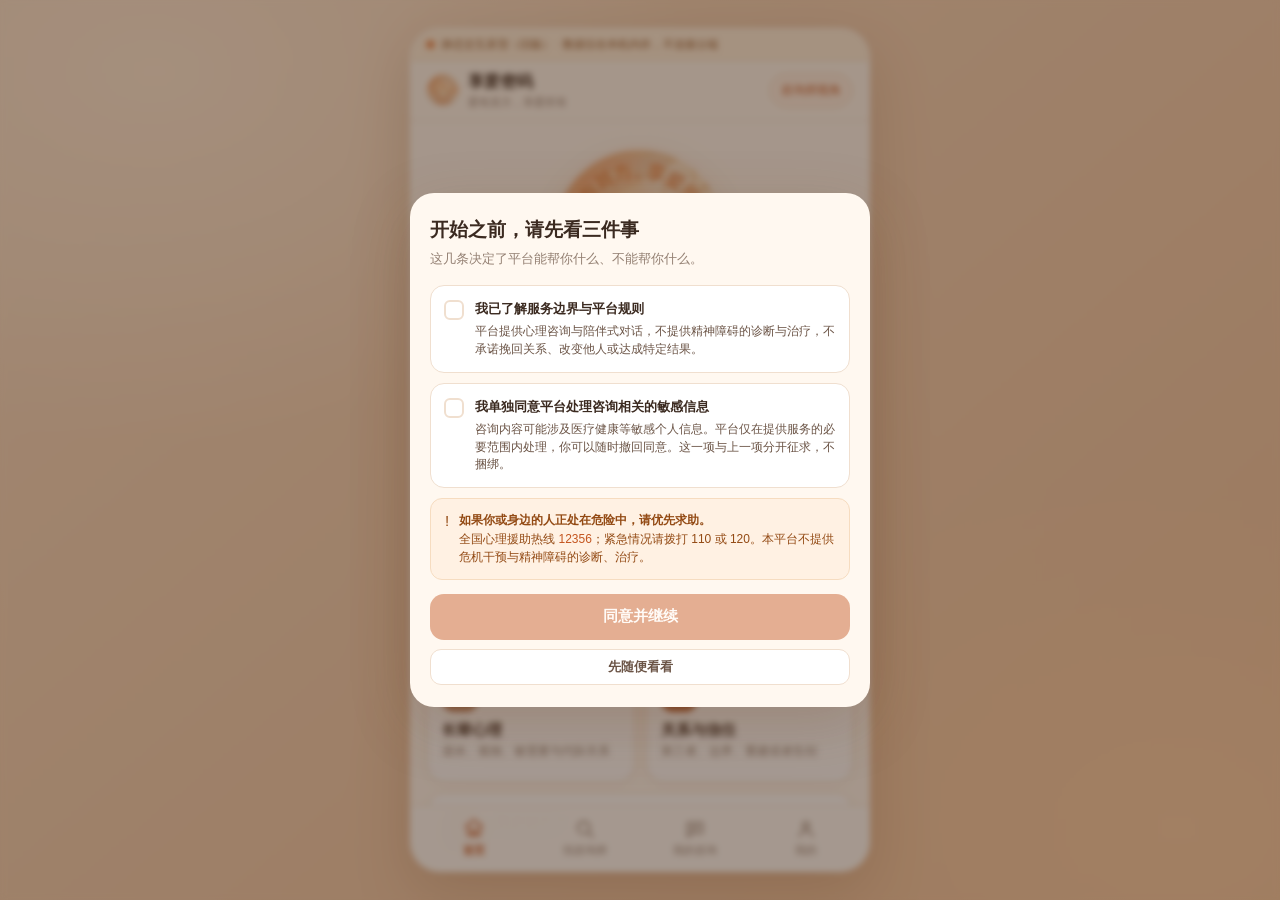
<file: prototype.html>
<!doctype html>
<html lang="zh-CN">
<head>
<meta charset="utf-8">
<meta name="viewport" content="width=device-width, initial-scale=1, viewport-fit=cover">
<title>享爱密码 · 静态交互原型（旧版）</title>
<meta name="theme-color" content="#F8D8B8">
<link rel="manifest" href="manifest.webmanifest">
<link rel="icon" type="image/png" href="assets/icon-192.png">
<link rel="stylesheet" href="app.css">
</head>
<body>
  <div class="stage">
    <div class="device" id="device">
      <div class="demo-ribbon" id="demoRibbon">
        <span class="demo-dot"></span>
        <span>静态交互原型（旧版） · 数据仅在本机内存，不连接云端</span>
      </div>
      <header class="app-header" id="appHeader"></header>
      <main class="app-main" id="appMain" tabindex="-1"></main>
      <nav class="tabbar" id="tabbar" aria-label="主导航"></nav>
      <button class="install-fab" id="installFab" hidden type="button">
        <span class="install-icon">↓</span> 安装到主屏幕
      </button>
    </div>
  </div>
  <div class="modal-root" id="modalRoot"></div>
  <div class="toast" id="toast" role="status" aria-live="polite"></div>
  <script src="app.js"></script>
</body>
</html>
</file>
<file: app.css>
/* 享爱密码 · 视觉系统
   浅底深字：奶油白 / 暖橙 / 玫瑰金，文字统一深棕。
   Logo 主色取样：深橙 #C4551F，浅橙 #F8D8B8，金线 #D9B27C。 */

:root {
  --brand: #C4551F;
  --brand-strong: #A9430F;
  --brand-soft: #E4793A;
  --gold: #D2A96F;
  --peach: #F8D8B8;
  --peach-light: #FDEDDD;
  --cream: #FFF8F0;
  --paper: #FFFFFF;
  --ink: #3B2A20;
  --ink-2: #6B5446;
  --muted: #948073;
  --line: #F0DFCF;
  --ok: #2F7D5B;
  --warn-bg: #FFF1E3;
  --warn-ink: #934A14;
  --shadow-s: 0 2px 10px rgba(146, 88, 42, .08);
  --shadow-m: 0 8px 28px rgba(146, 88, 42, .13);
  --shadow-l: 0 18px 60px rgba(120, 68, 30, .22);
  --r-s: 12px;
  --r-m: 18px;
  --r-l: 26px;
  --font: -apple-system, BlinkMacSystemFont, "PingFang SC", "Hiragino Sans GB",
          "Microsoft YaHei", "Noto Sans CJK SC", "Source Han Sans SC", sans-serif;
}

* { box-sizing: border-box; -webkit-tap-highlight-color: transparent; }

html, body { margin: 0; padding: 0; }

body {
  font-family: var(--font);
  color: var(--ink);
  background: #F3D5BB;
  -webkit-font-smoothing: antialiased;
  line-height: 1.6;
}

button, input, textarea, select { font: inherit; color: inherit; }
button { cursor: pointer; border: 0; background: none; }
a { color: var(--brand); text-decoration: none; }
img { display: block; max-width: 100%; }

.stage {
  min-height: 100vh;
  min-height: 100dvh;
  display: flex;
  align-items: center;
  justify-content: center;
  padding: 0;
  background:
    radial-gradient(900px 620px at 12% 8%, #FFEBD6 0%, transparent 60%),
    radial-gradient(760px 560px at 92% 92%, #F9CFA6 0%, transparent 62%),
    linear-gradient(140deg, #F7DEC5 0%, #EFC29C 100%);
}

.device {
  position: relative;
  width: 100%;
  max-width: 460px;
  height: 100vh;
  height: 100dvh;
  display: flex;
  flex-direction: column;
  background: var(--cream);
  overflow: hidden;
}

@media (min-width: 560px) {
  .stage { padding: 28px; }
  .device {
    height: min(880px, calc(100dvh - 56px));
    min-height: 620px;
    border-radius: 30px;
    box-shadow: var(--shadow-l);
    border: 1px solid rgba(255,255,255,.7);
  }
}

/* ---------- 演示标识 ---------- */
.demo-ribbon {
  flex: none;
  display: flex;
  align-items: center;
  gap: 8px;
  padding: 8px 16px;
  padding-top: max(8px, env(safe-area-inset-top));
  background: #FFF0DC;
  color: #8A4A18;
  font-size: 11px;
  letter-spacing: .01em;
  border-bottom: 1px solid #F6DFC2;
  line-height: 1.35;
}
.demo-dot {
  width: 7px; height: 7px; flex: none;
  border-radius: 50%;
  background: var(--brand-soft);
  box-shadow: 0 0 0 3px rgba(228,121,58,.18);
}

/* ---------- 顶栏 ---------- */
.app-header {
  flex: none;
  min-height: 56px;
  display: flex;
  align-items: center;
  gap: 10px;
  padding: 8px 16px;
  background: rgba(255, 248, 240, .94);
  backdrop-filter: saturate(1.6) blur(12px);
  border-bottom: 1px solid var(--line);
  z-index: 5;
}
.hd-back {
  width: 34px; height: 34px; flex: none;
  border-radius: 50%;
  display: grid; place-items: center;
  font-size: 20px; color: var(--ink-2);
  background: #FFF1E4;
}
.hd-back:hover { background: #FBE2CB; }
.hd-brand { display: flex; align-items: center; gap: 9px; min-width: 0; }
.hd-brand img { width: 32px; height: 32px; border-radius: 50%; }
.hd-title { font-size: 16px; font-weight: 700; letter-spacing: .02em; white-space: nowrap; }
.hd-sub { font-size: 11px; color: var(--muted); white-space: nowrap; overflow: hidden; text-overflow: ellipsis; }
.hd-spacer { flex: 1; }
.hd-action {
  flex: none;
  font-size: 12px;
  color: var(--brand);
  padding: 7px 11px;
  border-radius: 999px;
  background: #FFF0E3;
  border: 1px solid #F7D9BE;
  white-space: nowrap;
}
.hd-action:hover { background: #FBE2CB; }

/* ---------- 主内容 ---------- */
.app-main {
  flex: 1;
  min-height: 0;
  overflow-y: auto;
  overscroll-behavior: contain;
  -webkit-overflow-scrolling: touch;
  padding: 18px 16px calc(140px + env(safe-area-inset-bottom));
  scroll-behavior: smooth;
}
.view { animation: rise .32s ease both; }
@keyframes rise { from { opacity: 0; transform: translateY(10px); } to { opacity: 1; transform: none; } }

/* ---------- 底部导航 ---------- */
.tabbar {
  position: absolute;
  left: 0; right: 0; bottom: 0;
  display: flex;
  padding: 8px 8px calc(8px + env(safe-area-inset-bottom));
  background: rgba(255, 252, 248, .96);
  backdrop-filter: saturate(1.6) blur(14px);
  border-top: 1px solid var(--line);
  z-index: 6;
}
.tab {
  flex: 1;
  display: flex; flex-direction: column; align-items: center; gap: 2px;
  padding: 4px 0;
  font-size: 10.5px;
  color: var(--muted);
  border-radius: 12px;
}
.tab .tab-icon { font-size: 20px; line-height: 1.2; }
.tab.active { color: var(--brand); font-weight: 700; }
.tab.active .tab-icon { transform: translateY(-1px); }

/* ---------- 通用元件 ---------- */
.card {
  background: var(--paper);
  border: 1px solid var(--line);
  border-radius: var(--r-m);
  box-shadow: var(--shadow-s);
  padding: 16px;
  margin-bottom: 14px;
}
.card.tinted { background: linear-gradient(150deg, #FFF6EC 0%, #FFFDF9 100%); }
.section-head {
  display: flex; align-items: baseline; justify-content: space-between;
  gap: 10px; margin: 22px 2px 12px;
}
.section-head h2 { margin: 0; font-size: 17px; font-weight: 750; letter-spacing: .01em; }
.section-head .more { font-size: 12px; color: var(--brand); }
.eyebrow { font-size: 11px; letter-spacing: .16em; color: var(--brand); font-weight: 700; }
.muted { color: var(--muted); }
.small { font-size: 12px; }
.tiny { font-size: 11px; }
.strong { font-weight: 700; }
.center { text-align: center; }
.row { display: flex; align-items: center; gap: 10px; }
.row-between { display: flex; align-items: center; justify-content: space-between; gap: 10px; }
.wrap { flex-wrap: wrap; }
.stack > * + * { margin-top: 10px; }
.divider { height: 1px; background: var(--line); margin: 14px 0; }

.chip {
  display: inline-flex; align-items: center; gap: 5px;
  padding: 5px 11px;
  border-radius: 999px;
  font-size: 11.5px;
  background: #FFF2E6;
  color: #9A5320;
  border: 1px solid #F7DFC8;
  white-space: nowrap;
}
.chip.gold { background: #FBF3E6; color: #8A6A3C; border-color: #EEDCC0; }
.chip.ghost { background: #fff; color: var(--ink-2); border-color: var(--line); }
.chip.demo { background: #EEF4FF; color: #3E5F96; border-color: #DCE7F8; }
.chip.selectable { cursor: pointer; }
.chip.selected { background: var(--brand); color: #fff; border-color: var(--brand); }

.btn {
  display: inline-flex; align-items: center; justify-content: center; gap: 8px;
  min-height: 46px;
  padding: 11px 18px;
  border-radius: 14px;
  font-size: 14.5px;
  font-weight: 700;
  background: var(--brand);
  color: #fff;
  box-shadow: 0 6px 16px rgba(196,85,31,.24);
  transition: transform .12s ease, filter .12s ease;
}
.btn:hover { filter: brightness(1.05); }
.btn:active { transform: scale(.985); }
.btn.block { width: 100%; }
.btn.secondary { background: #FFF0E2; color: var(--brand); box-shadow: none; border: 1px solid #F5D5B6; }
.btn.ghost { background: #fff; color: var(--ink-2); box-shadow: none; border: 1px solid var(--line); }
.btn:disabled { opacity: .45; box-shadow: none; cursor: not-allowed; }
.btn.sm { min-height: 36px; padding: 7px 14px; font-size: 12.5px; border-radius: 11px; }

.cta-bar {
  position: sticky;
  bottom: -1px;
  margin: 18px -16px -18px;
  padding: 12px 16px calc(14px + env(safe-area-inset-bottom));
  background: rgba(255, 252, 248, .97);
  backdrop-filter: blur(12px);
  border-top: 1px solid var(--line);
  display: flex; align-items: center; gap: 12px;
  z-index: 4;
}
.cta-bar .price { font-size: 19px; font-weight: 800; color: var(--brand); white-space: nowrap; }
.cta-bar .price small { font-size: 11px; font-weight: 500; color: var(--muted); }
.cta-bar .btn { flex: 1; }

.notice {
  display: flex; gap: 10px; align-items: flex-start;
  padding: 12px 14px;
  border-radius: var(--r-s);
  background: var(--warn-bg);
  border: 1px solid #F6DCC0;
  color: var(--warn-ink);
  font-size: 12px;
  line-height: 1.55;
  margin-bottom: 14px;
}
.notice .n-icon { font-size: 15px; flex: none; line-height: 1.3; }
.notice.blue { background: #F0F5FC; border-color: #DCE7F5; color: #3D5A86; }
.notice.green { background: #F0F8F2; border-color: #D8ECDF; color: #2F6C4C; }
.notice b { font-weight: 750; }

/* ---------- 首页 ---------- */
.hero { text-align: center; padding: 10px 0 6px; }
.hero-logo {
  width: 172px; height: 172px; margin: 0 auto 10px;
  border-radius: 50%;
  box-shadow: 0 12px 34px rgba(196,120,50,.22);
  animation: float 5s ease-in-out infinite;
}
@keyframes float { 0%,100% { transform: translateY(0); } 50% { transform: translateY(-5px); } }
.hero h1 { margin: 2px 0 2px; font-size: 27px; font-weight: 800; letter-spacing: .10em; color: var(--brand-strong); }
.hero .slogan { margin: 0; font-size: 13px; letter-spacing: .16em; color: var(--ink-2); }
.hero .lead { margin: 16px auto 4px; font-size: 13.5px; color: var(--ink-2); max-width: 300px; }

.topic-grid { display: grid; grid-template-columns: 1fr 1fr; gap: 11px; }
.topic {
  text-align: left;
  padding: 15px 14px;
  border-radius: var(--r-m);
  border: 1px solid var(--line);
  background: var(--paper);
  box-shadow: var(--shadow-s);
  min-height: 122px;
  display: flex; flex-direction: column; gap: 4px;
  transition: transform .14s ease, box-shadow .14s ease;
}
.topic:hover { transform: translateY(-2px); box-shadow: var(--shadow-m); }
.topic .t-icon { font-size: 25px; line-height: 1.2; }
.topic .t-name { font-size: 14.5px; font-weight: 750; margin-top: 3px; }
.topic .t-desc { font-size: 11.5px; color: var(--muted); line-height: 1.45; }
.topic.wide { grid-column: 1 / -1; min-height: auto; flex-direction: row; align-items: center; gap: 12px; }
.topic.wide .t-body { flex: 1; }

.steps { display: flex; gap: 6px; align-items: stretch; }
.step {
  flex: 1; text-align: center;
  padding: 12px 6px;
  border-radius: var(--r-s);
  background: #FFF6ED;
  border: 1px solid #F7E5D2;
}
.step .s-num { display: block; font-size: 16px; font-weight: 800; color: var(--brand); }
.step .s-txt { display: block; font-size: 11px; color: var(--ink-2); margin-top: 2px; }

/* ---------- 咨询师 ---------- */
.filter-bar { display: flex; gap: 8px; overflow-x: auto; padding: 2px 0 12px; scrollbar-width: none; }
.filter-bar::-webkit-scrollbar { display: none; }

.counselor {
  display: flex; gap: 13px;
  padding: 15px;
  margin-bottom: 12px;
  border-radius: var(--r-m);
  background: var(--paper);
  border: 1px solid var(--line);
  box-shadow: var(--shadow-s);
  width: 100%;
  text-align: left;
  transition: transform .14s ease, box-shadow .14s ease;
}
.counselor:hover { transform: translateY(-2px); box-shadow: var(--shadow-m); }
.avatar {
  width: 54px; height: 54px; flex: none;
  border-radius: 18px;
  display: grid; place-items: center;
  font-size: 21px; font-weight: 700; color: #fff;
  box-shadow: inset 0 -8px 18px rgba(0,0,0,.08);
}
.c-main { flex: 1; min-width: 0; }
.c-name { font-size: 15px; font-weight: 750; display: flex; align-items: center; gap: 7px; flex-wrap: wrap; }
.c-line { font-size: 12px; color: var(--ink-2); margin-top: 3px; line-height: 1.5; }
.c-tags { display: flex; gap: 5px; flex-wrap: wrap; margin-top: 8px; }
.c-price { text-align: right; flex: none; align-self: flex-start; }
.c-price .p { font-size: 17px; font-weight: 800; color: var(--brand); }
.c-price .u { font-size: 10.5px; color: var(--muted); }

.detail-hero { display: flex; gap: 14px; align-items: center; }
.detail-hero .avatar { width: 68px; height: 68px; font-size: 26px; border-radius: 22px; }
.kv { display: flex; justify-content: space-between; gap: 12px; font-size: 13px; padding: 9px 0; border-bottom: 1px dashed var(--line); }
.kv:last-child { border-bottom: 0; }
.kv .k { color: var(--muted); flex: none; }
.kv .v { text-align: right; font-weight: 600; }

.slot-grid { display: grid; grid-template-columns: repeat(3, 1fr); gap: 8px; }
.slot {
  padding: 9px 4px; text-align: center; font-size: 12px;
  border-radius: 10px; border: 1px solid var(--line); background: #fff;
}
.slot.selected { background: var(--brand); color: #fff; border-color: var(--brand); font-weight: 700; }
.slot.disabled { opacity: .4; text-decoration: line-through; }

/* ---------- 预约 ---------- */
.option-grid { display: grid; gap: 9px; }
.option {
  display: flex; align-items: center; justify-content: space-between; gap: 10px;
  padding: 13px 14px;
  border-radius: 13px;
  border: 1.5px solid var(--line);
  background: #fff;
  text-align: left;
  width: 100%;
}
.option.selected { border-color: var(--brand); background: #FFF6EE; }
.option .o-title { font-size: 13.5px; font-weight: 700; }
.option .o-desc { font-size: 11.5px; color: var(--muted); margin-top: 2px; }
.option .o-price { font-size: 15px; font-weight: 800; color: var(--brand); white-space: nowrap; }
.radio { width: 17px; height: 17px; flex: none; border-radius: 50%; border: 2px solid var(--line); }
.option.selected .radio { border-color: var(--brand); background: radial-gradient(circle, var(--brand) 0 45%, transparent 48%); }

.bill { font-size: 13px; }
.bill .kv { padding: 7px 0; }
.bill .total { font-size: 18px; font-weight: 800; color: var(--brand); }

/* ---------- 会话 ---------- */
.chat-wrap { display: flex; flex-direction: column; min-height: 100%; }
.chat-top {
  display: flex; align-items: center; gap: 10px;
  padding: 10px 12px; margin-bottom: 12px;
  border-radius: 14px; background: #FFF3E7; border: 1px solid #F6DFC7;
}
.chat-top .avatar { width: 38px; height: 38px; font-size: 15px; border-radius: 12px; }
.bubbles { flex: 1; display: flex; flex-direction: column; gap: 12px; padding: 4px 0 12px; }
.bubble-row { display: flex; gap: 8px; align-items: flex-end; }
.bubble-row.me { justify-content: flex-end; }
.bubble {
  max-width: 79%;
  padding: 10px 13px;
  border-radius: 16px 16px 16px 5px;
  background: #fff;
  border: 1px solid var(--line);
  font-size: 13.5px;
  line-height: 1.6;
  box-shadow: var(--shadow-s);
}
.bubble-row.me .bubble {
  border-radius: 16px 16px 5px 16px;
  background: linear-gradient(140deg, #E98A45, #D2631F);
  color: #fff; border-color: transparent;
}
.bubble .time { display: block; font-size: 10px; opacity: .6; margin-top: 4px; text-align: right; }
.chat-time { text-align: center; font-size: 10.5px; color: var(--muted); margin: 2px 0; }
.composer {
  position: sticky; bottom: -1px;
  display: flex; gap: 8px; align-items: flex-end;
  margin: 8px -16px -18px;
  padding: 10px 16px calc(12px + env(safe-area-inset-bottom));
  background: rgba(255,252,248,.97);
  backdrop-filter: blur(12px);
  border-top: 1px solid var(--line);
  z-index: 4;
}
.composer input {
  flex: 1; min-height: 42px;
  padding: 10px 14px;
  border-radius: 21px;
  border: 1px solid var(--line);
  background: #fff;
  outline: none;
  font-size: 13.5px;
}
.composer input:focus { border-color: var(--brand-soft); }
.composer .send { width: 42px; height: 42px; flex: none; border-radius: 50%; background: var(--brand); color: #fff; font-size: 18px; }

/* ---------- 列表 / 我的 ---------- */
.list-item {
  display: flex; align-items: center; gap: 12px;
  width: 100%; text-align: left;
  padding: 13px 14px;
  background: #fff;
  border-bottom: 1px solid var(--line);
  font-size: 13.5px;
}
.list-item:first-child { border-radius: var(--r-m) var(--r-m) 0 0; }
.list-item:last-child { border-bottom: 0; border-radius: 0 0 var(--r-m) var(--r-m); }
.list-item:hover { background: #FFF8F1; }
.list-group { border-radius: var(--r-m); border: 1px solid var(--line); overflow: hidden; box-shadow: var(--shadow-s); margin-bottom: 14px; }
.list-group .list-item { border-radius: 0; }
.li-icon { width: 30px; height: 30px; flex: none; border-radius: 9px; display: grid; place-items: center; background: #FFF1E3; font-size: 15px; }
.li-body { flex: 1; min-width: 0; }
.li-title { font-weight: 650; }
.li-desc { font-size: 11.5px; color: var(--muted); }
.li-arrow { color: var(--muted); font-size: 16px; }
.badge-count { background: var(--brand); color: #fff; font-size: 10px; min-width: 18px; height: 18px; border-radius: 9px; display: grid; place-items: center; padding: 0 5px; }

.profile {
  display: flex; align-items: center; gap: 13px;
  padding: 18px 16px;
  border-radius: var(--r-m);
  background: linear-gradient(135deg, #FFF0DE 0%, #FFFAF4 100%);
  border: 1px solid #F5DFC7;
  margin-bottom: 14px;
}
.profile .avatar { width: 52px; height: 52px; border-radius: 17px; font-size: 20px; }

.order {
  padding: 14px 15px; margin-bottom: 10px;
  border-radius: var(--r-m); background: #fff;
  border: 1px solid var(--line); box-shadow: var(--shadow-s);
}
.status { font-size: 11px; font-weight: 700; padding: 3px 9px; border-radius: 999px; background: #EEF5EE; color: var(--ok); }
.status.pending { background: #FFF1E3; color: var(--warn-ink); }

/* ---------- 同意弹层 / 弹窗 ---------- */
.modal-root { position: fixed; inset: 0; z-index: 50; pointer-events: none; }
.modal-mask {
  position: absolute; inset: 0;
  background: rgba(59, 35, 20, .46);
  backdrop-filter: blur(3px);
  pointer-events: auto;
  display: flex; align-items: flex-end; justify-content: center;
  animation: fade .2s ease both;
}
@keyframes fade { from { opacity: 0; } to { opacity: 1; } }
@media (min-width: 560px) { .modal-mask { align-items: center; } }
.sheet {
  width: 100%; max-width: 460px;
  max-height: 88dvh; overflow-y: auto;
  background: var(--cream);
  border-radius: 24px 24px 0 0;
  padding: 22px 20px calc(22px + env(safe-area-inset-bottom));
  box-shadow: var(--shadow-l);
  animation: sheetUp .28s cubic-bezier(.2,.8,.2,1) both;
}
@media (min-width: 560px) { .sheet { border-radius: 24px; max-height: 82dvh; } }
@keyframes sheetUp { from { transform: translateY(28px); opacity: .6; } to { transform: none; opacity: 1; } }
.sheet h2 { margin: 0 0 4px; font-size: 19px; font-weight: 800; }
.sheet .sheet-lead { font-size: 12.5px; color: var(--muted); margin: 0 0 16px; }
.consent-item {
  display: flex; gap: 11px; align-items: flex-start;
  padding: 13px; margin-bottom: 10px;
  border-radius: 14px; background: #fff; border: 1px solid var(--line);
}
.consent-item .box {
  width: 20px; height: 20px; flex: none; margin-top: 1px;
  border-radius: 6px; border: 2px solid var(--line); background: #fff;
  display: grid; place-items: center; font-size: 13px; color: #fff;
}
.consent-item.checked .box { background: var(--brand); border-color: var(--brand); }
.consent-item .ci-title { font-size: 13px; font-weight: 700; }
.consent-item .ci-desc { font-size: 11.5px; color: var(--ink-2); line-height: 1.55; margin-top: 3px; }

/* ---------- 其它 ---------- */
.toast {
  position: fixed; left: 50%; bottom: 100px; transform: translate(-50%, 14px);
  background: rgba(59,42,32,.94); color: #fff;
  padding: 10px 18px; border-radius: 999px;
  font-size: 12.5px; z-index: 80;
  opacity: 0; pointer-events: none;
  transition: opacity .22s ease, transform .22s ease;
  max-width: 84vw; text-align: center;
}
.toast.show { opacity: 1; transform: translate(-50%, 0); }

.install-fab {
  position: absolute; right: 14px; bottom: calc(78px + env(safe-area-inset-bottom));
  z-index: 7;
  display: flex; align-items: center; gap: 7px;
  padding: 9px 14px; border-radius: 999px;
  background: #fff; color: var(--brand);
  border: 1px solid #F3D5B6;
  box-shadow: var(--shadow-m);
  font-size: 12px; font-weight: 700;
}
.install-icon { font-size: 15px; }

.empty { text-align: center; padding: 44px 20px; color: var(--muted); }
.empty .e-icon { font-size: 38px; display: block; margin-bottom: 10px; }

.ref { font-size: 11.5px; line-height: 1.65; color: var(--ink-2); padding: 10px 0; border-bottom: 1px dashed var(--line); }
.ref:last-child { border-bottom: 0; }
.ref .ref-t { font-weight: 700; color: var(--ink); display: block; }

:focus-visible { outline: 2px solid var(--brand-soft); outline-offset: 2px; }

/* 主题图形标记：中文单字圆章，避免依赖 emoji 字体 */
.t-icon, .topic .t-icon {
  width: 36px; height: 36px; flex: none;
  border-radius: 12px;
  display: grid; place-items: center;
  color: #fff; font-size: 17px; font-weight: 700;
  box-shadow: inset 0 -6px 14px rgba(0,0,0,.10);
}
.topic.wide .t-icon { width: 40px; height: 40px; font-size: 19px; }
.t-name, .t-desc, .li-title, .li-desc, .option .o-title, .option .o-desc { display: block; }

.tab-icon svg { width: 22px; height: 22px; display: block; }
.li-icon svg { width: 17px; height: 17px; display: block; }
.bubble-row .avatar { width: 32px; height: 32px; font-size: 14px; border-radius: 10px; }
.device.no-tabs .app-main { padding-bottom: calc(140px + env(safe-area-inset-bottom)); }

@media (prefers-reduced-motion: reduce) {
  .view, .hero-logo, .sheet, .modal-mask { animation: none !important; }
  * { scroll-behavior: auto !important; }
}

/* ---------- 表单 ---------- */
.field-label { display: block; font-size: 12px; color: var(--ink-2); margin: 0 0 6px; font-weight: 650; }
.field {
  width: 100%; min-height: 44px; padding: 10px 13px;
  border-radius: 12px; border: 1px solid var(--line);
  background: #fff; outline: none; font-size: 14px;
}
.field:focus { border-color: var(--brand-soft); box-shadow: 0 0 0 3px rgba(228,121,58,.12); }
.field[readonly] { background: #FFF8F1; color: var(--muted); }

/* ---------- 合规中心 ---------- */
.layer-grid { display: grid; gap: 9px; }
.layer-card {
  display: grid; grid-template-columns: 30px 1fr; gap: 3px 10px;
  padding: 13px 14px; border-radius: 14px;
  background: #fff; border: 1px solid var(--line); box-shadow: var(--shadow-s);
}
.layer-n {
  grid-row: 1 / 4; width: 30px; height: 30px; border-radius: 10px;
  display: grid; place-items: center; color: #fff; font-weight: 800; font-size: 14px;
}
.layer-name { font-size: 14px; font-weight: 750; }
.layer-ctrl { grid-column: 2; font-size: 11.5px; color: var(--ink-2); line-height: 1.5; }
.layer-meta { grid-column: 2; display: flex; gap: 10px; flex-wrap: wrap; font-size: 10.5px; color: var(--muted); margin-top: 4px; }
.legal-card {
  background: #fff; border: 1px solid var(--line);
  border-radius: var(--r-m); box-shadow: var(--shadow-s);
  padding: 16px; margin-bottom: 12px;
}
.legal-sec { margin-top: 12px; padding-top: 10px; border-top: 1px dashed var(--line); font-size: 12px; }
.legal-sec b { font-size: 12px; }
.legal-sec ul { margin: 6px 0 0; padding-left: 18px; }
.legal-sec li { margin-bottom: 5px; line-height: 1.6; color: var(--ink-2); }
.legal-refs { list-style: none; margin-left: -14px; }
.legal-refs ul { padding-left: 16px; }
.legal-refs li { font-size: 10.5px; line-height: 1.6; color: var(--muted); word-break: break-word; }

/* ---------- GitHub Pages 镜像站引导 ---------- */
.mirror-link {
  margin-left: auto; flex: none; white-space: nowrap;
  font-size: 11px; font-weight: 800; color: #B5521B;
  text-decoration: underline; text-underline-offset: 2px;
}
.official-sheet p.small { margin: 0 0 14px; line-height: 1.65; }
.official-sheet .btn {
  display: flex; align-items: center; justify-content: center;
  text-decoration: none; margin-bottom: 9px;
}

/* ---------- 常驻悬浮操作（对齐 PMApp 移动版：更新 / 回首页） ---------- */
.home-fab, .update-fab {
  position: absolute;
  bottom: calc(78px + env(safe-area-inset-bottom));
  z-index: 8;
  display: flex; align-items: center; justify-content: center;
  color: #fff;
  box-shadow: 0 6px 20px rgba(164, 78, 30, .30), 0 2px 6px rgba(120, 68, 30, .18);
  transition: transform .18s ease, opacity .18s ease;
  -webkit-user-select: none; user-select: none;
}
.home-fab[hidden], .update-fab[hidden], .install-fab[hidden] { display: none !important; }
.home-fab {
  left: 14px; width: 46px; height: 46px; border-radius: 50%;
  background: linear-gradient(135deg, #E4833C 0%, #C4551F 100%);
}
.home-fab svg { width: 22px; height: 22px; }
.update-fab {
  right: 14px; min-height: 42px; padding: 9px 16px; border-radius: 999px;
  background: linear-gradient(135deg, #E4793A 0%, #B84A17 100%);
  font-size: 12.5px; font-weight: 700; letter-spacing: .01em; white-space: nowrap;
}
.home-fab:active, .update-fab:active { transform: scale(.93); }
.update-fab.busy { opacity: .72; pointer-events: none; }
.update-fab.has-update::after {
  content: ''; position: absolute; top: -2px; right: -2px;
  width: 10px; height: 10px; border-radius: 50%;
  background: #E63946; border: 2px solid #fff;
}
/* 出现「安装到主屏幕」提示时，让更新按钮上移一层，两者不重叠；
   安装提示本身保持贴近底栏，不遮挡页脚说明文字 */
.update-fab.with-install { bottom: calc(128px + env(safe-area-inset-bottom)); }
</file>
